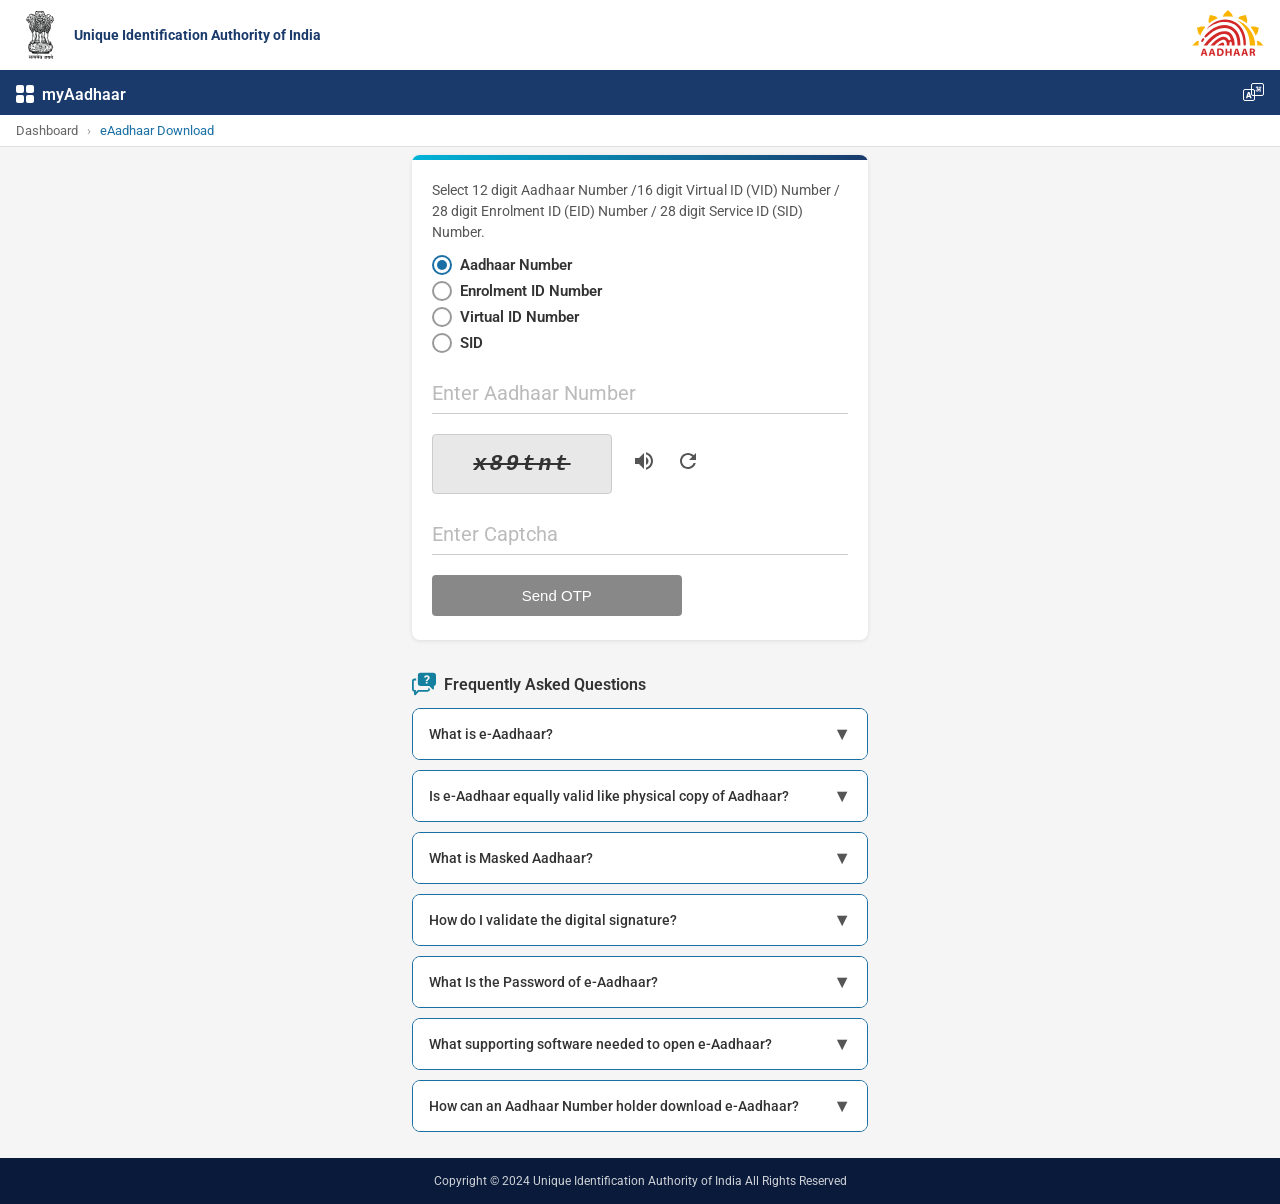
<file: index.html>
<!DOCTYPE html>
<html lang="en">
<head>
  <meta charset="UTF-8">
  <meta name="viewport" content="width=device-width, initial-scale=1.0">
  <title>eAadhaar Download - myAadhaar</title>
  <link rel="icon" type="image/png" href="assets/favicon.png">
  <link rel="preconnect" href="https://fonts.googleapis.com">
  <link href="https://fonts.googleapis.com/css2?family=Roboto:wght@400;500;600;700&display=swap" rel="stylesheet">
  <link rel="stylesheet" href="styles.css">
</head>
<body>

  <!-- Header -->
  <header class="header">
    <div class="header-left">
      <img src="assets/uidai_english_logo.37b7e790fc0b23da21bc9df098a66467.svg" alt="UIDAI Emblem" class="emblem">
      <div class="header-text">
        <span class="title">Unique Identification Authority of India</span>
      </div>
    </div>
    <div class="header-right">
      <img src="assets/aadhaar_english_logo.9a2d63795a7f7bdd7acb2148585336be.svg" alt="Aadhaar Logo" class="aadhaar-logo">
    </div>
  </header>

  <!-- Notification Banner -->
  <div class="notification-banner" id="otpBanner">
    OTP successfully dispatched to your Aadhaar registered mobile number
    <button class="close-btn" onclick="document.getElementById('otpBanner').classList.remove('show')">&times;</button>
  </div>

  <!-- Nav Bar -->
  <nav class="nav-bar">
    <div class="nav-bar-left">
      <svg class="dashboard-icon" xmlns="http://www.w3.org/2000/svg" width="18" height="18" viewBox="0 0 18 18">
        <defs><style>.a{fill:#fff;}</style></defs>
        <g transform="translate(-32 -184)">
          <rect class="a" width="8" height="8" rx="2" transform="translate(32 184)"/>
          <path class="a" d="M2,0H6A2,2,0,0,1,8,2V6A2,2,0,0,1,6,8H2A2,2,0,0,1,0,6V2A2,2,0,0,1,2,0Z" transform="translate(42 184)"/>
          <rect class="a" width="8" height="8" rx="2" transform="translate(42 194)"/>
          <rect class="a" width="8" height="8" rx="2" transform="translate(32 194)"/>
        </g>
      </svg>
      <span class="nav-title">myAadhaar</span>
    </div>
    <div class="nav-bar-right">
      <svg class="lang-icon" xmlns="http://www.w3.org/2000/svg" width="21" height="18" viewBox="0 0 21 18">
        <defs><style>.la,.ld{fill:none;}.la{stroke:#fff;}.lb{fill:#fff;}.lc{stroke:none;}</style></defs>
        <g class="la" transform="translate(0 6)"><rect class="lc" width="12" height="12" rx="2"/><rect class="ld" x="0.5" y="0.5" width="11" height="11" rx="1.5"/></g>
        <g class="la" transform="translate(8)"><rect class="lc" width="13" height="13" rx="2"/><rect class="ld" x="0.5" y="0.5" width="12" height="12" rx="1.5"/></g>
        <path class="lb" d="M.885-7.438l-.741.68a2,2,0,0,0,1.712.825,1.518,1.518,0,0,0,1.689-1.5v-.046A.992.992,0,0,0,3.92-7.4a1.16,1.16,0,0,0,.344-.054v1.8H5.341v-4.3h.8v-.833H3.668v.833h.6v1.582a1.3,1.3,0,0,1-.611.13,1.339,1.339,0,0,1-.611-.153.16.16,0,0,1-.046-.031H2.987a.883.883,0,0,0-.26-.092v-.031a1.053,1.053,0,0,0,.558-.986,1.321,1.321,0,0,0-1.49-1.292,1.634,1.634,0,0,0-1.361.642l.673.634a.728.728,0,0,1,.657-.382.49.49,0,0,1,.535.5c0,.344-.191.589-.657.589H1.375v.894h.413c.489,0,.726.2.726.527a.576.576,0,0,1-.642.581A1.146,1.146,0,0,1,.885-7.438Z" transform="translate(12.28 14.444)"/>
        <path class="lb" d="M5.193,11.587c-.112-.388-.25-1.064-.25-1.064H4.927s-.138.676-.25,1.064l-.356,1.2H5.543Zm-2.988,3.2L4.049,9.368a.383.383,0,0,1,.365-.26H5.456a.391.391,0,0,1,.365.26l1.843,5.421a.386.386,0,0,1-.365.51H6.565a.385.385,0,0,1-.369-.276L5.9,14H3.965L3.674,15.02A.388.388,0,0,1,3.3,15.3H2.571a.387.387,0,0,1-.365-.51Z" transform="translate(0.815 -0.109)"/>
      </svg>
    </div>
  </nav>

  <!-- Breadcrumb -->
  <div class="breadcrumb">
    <span>Dashboard</span>
    <span class="separator">&rsaquo;</span>
    <a href="#">eAadhaar Download</a>
  </div>

  <div class="main-content">
    <!-- Card -->
    <div class="card" id="formCard" style="margin-top: 8px;">
      <div class="card-gradient-top"></div>
      <div class="card-body">

        <!-- Radio Selection -->
        <div class="radio-group">
          <p class="radio-description">
            Select 12 digit Aadhaar Number /16 digit Virtual ID (VID) Number / 28 digit Enrolment ID (EID) Number / 28 digit Service ID (SID) Number.
          </p>

          <div class="radio-option">
            <input type="radio" name="idType" id="aadhaarNum" value="aadhaar" checked>
            <label for="aadhaarNum">Aadhaar Number</label>
          </div>
          <div class="radio-option">
            <input type="radio" name="idType" id="enrolmentId" value="enrolment">
            <label for="enrolmentId">Enrolment ID Number</label>
          </div>
          <div class="radio-option">
            <input type="radio" name="idType" id="virtualId" value="virtual">
            <label for="virtualId">Virtual ID Number</label>
          </div>
          <div class="radio-option">
            <input type="radio" name="idType" id="sid" value="sid">
            <label for="sid">SID</label>
          </div>
        </div>

        <!-- Aadhaar Number Input -->
        <div class="form-group">
          <input type="text" class="form-input" id="aadhaarInput" placeholder="Enter Aadhaar Number" maxlength="12" inputmode="numeric" style="font-size: 20px; color: #bbb;">
        </div>

        <!-- Captcha Image -->
        <div class="captcha-image-section">
          <div class="captcha-image-box" id="captchaDisplay">x89tnt</div>
          <div class="captcha-actions">
            <button class="captcha-action-btn" title="Listen to captcha" aria-label="Audio captcha">
              <svg width="24" height="24" viewBox="0 0 24 24" fill="none" xmlns="http://www.w3.org/2000/svg">
                <path d="M3 9v6h4l5 5V4L7 9H3zm13.5 3c0-1.77-1.02-3.29-2.5-4.03v8.05c1.48-.73 2.5-2.25 2.5-4.02zM14 3.23v2.06c2.89.86 5 3.54 5 6.71s-2.11 5.85-5 6.71v2.06c4.01-.91 7-4.49 7-8.77s-2.99-7.86-7-8.77z" fill="#555"/>
              </svg>
            </button>
            <button class="captcha-action-btn" title="Refresh captcha" aria-label="Refresh captcha" id="refreshCaptcha">
              <svg width="24" height="24" viewBox="0 0 24 24" fill="none" xmlns="http://www.w3.org/2000/svg">
                <path d="M17.65 6.35C16.2 4.9 14.21 4 12 4c-4.42 0-7.99 3.58-7.99 8s3.57 8 7.99 8c3.73 0 6.84-2.55 7.73-6h-2.08c-.82 2.33-3.04 4-5.65 4-3.31 0-6-2.69-6-6s2.69-6 6-6c1.66 0 3.14.69 4.22 1.78L13 11h7V4l-2.35 2.35z" fill="#555"/>
              </svg>
            </button>
          </div>
        </div>

        <!-- Enter Captcha -->
        <div class="form-group">
          <input type="text" class="form-input" id="captchaInput" placeholder="Enter Captcha" style="font-size: 20px; color: #bbb;">
        </div>

        <!-- Send OTP Button -->
        <button class="btn-send-otp" id="sendOtpBtn">Send OTP</button>

        <!-- Masked Aadhaar Option (shown after OTP sent) -->
        <div class="masked-aadhaar-card" id="maskedCard" style="display: none;">
          <div class="circle-checkbox" id="maskedCheckbox" onclick="this.classList.toggle('checked')"></div>
          <p>Do you want a masked Aadhaar?</p>
        </div>

        <!-- OTP Section (shown after OTP sent) -->
        <div class="otp-section" id="otpSection">
          <label class="otp-enter-label">Enter OTP</label>
          <div class="otp-input-wrapper">
            <input type="text" class="otp-underline-input" id="otpInput" maxlength="6" inputmode="numeric">
          </div>
          <div class="otp-validation-row">
            <span class="validation-msg" id="otpValidation">
              <svg width="14" height="14" viewBox="0 0 24 24" fill="none" xmlns="http://www.w3.org/2000/svg" style="vertical-align: -2px; margin-right: 4px;">
                <path d="M12 2C6.48 2 2 6.48 2 12s4.48 10 10 10 10-4.48 10-10S17.52 2 12 2zm1 15h-2v-2h2v2zm0-4h-2V7h2v6z" fill="#c0392b"/>
              </svg>
              This is a required field and valid data to be entered.
            </span>
            <span class="resend-otp-link" id="resendOtp">Resend OTP</span>
          </div>
          <button class="btn-verify-download" id="verifyBtn">Verify &amp; Download</button>
        </div>

      </div>
    </div>

    <!-- ===== SUCCESS STATE (hidden by default) ===== -->
    <div id="successState" style="display: none;">

      <!-- Success Icon -->
      <div class="success-icon-wrapper">
        <div class="success-circle">
          <img src="assets/DownloadSuccess2.c70d723d25fbf73085ecaa990e2b1edd.svg" alt="Download Successful Icon" width="60" height="60">
        </div>
        <p class="success-text">Your eAadhaar has been<br>successfully downloaded</p>
      </div>

      <!-- Password Info Card -->
      <div class="card">
        <div class="card-gradient-top"></div>
        <div class="card-body">
          <p class="info-paragraph">Your eAadhaar password will be of 7/8 characters in length.</p>
          <p class="info-paragraph">If your name contains more than 3 letters, your eAadhaar password will be a combination of the first four letters of your name followed by the year of birth.</p>
          <p class="info-paragraph">If your name contains only 3 letters, your eAadhaar password will be a combination of the first three letters of your name followed by the year of birth.</p>
          <p class="info-paragraph"><strong>Example</strong></p>
          <p class="info-paragraph">1. If your name is ANISH Y KUMAR and your Year of Birth is 1989, then your eAadhaar password will be ANIS1989</p>
          <p class="info-paragraph">2. If your name if RIA and your Year of Birth is 1989, then your eAadhaar password will be RIA1989</p>
        </div>
      </div>

      <!-- Digital Signature Title -->
      <h2 class="section-title-centered">Verification of the Digital Signature</h2>

      <!-- Digital Signature Card -->
      <div class="card">
        <div class="card-gradient-top"></div>
        <div class="card-body">
          <p class="info-paragraph">To successfully validate the digital signature on eAadhaar and see the 'green tick' in the PDF, we recommend that you download and open it in the latest version of Adobe Acrobat Reader on Microsoft Windows or MacOS.</p>
          <p class="info-paragraph">If the signature still shows a warning or question mark, you may need to manually add the signing certificate to your trusted identities.</p>
          <p class="info-paragraph">Instructions on how to do this can be found on the Adobe Help website:<br>https://helpx.adobe.com/acrobat/using/trusted-identities.html</p>
        </div>
      </div>

      <!-- Go To Dashboard Button -->
      <div class="dashboard-btn-wrapper">
        <button class="btn-go-dashboard">Go To Dashboard</button>
      </div>

    </div>

    <!-- FAQ Section (hidden on success) -->
    <section class="faq-section" id="faqSection">
      <div class="faq-header">
        <svg class="faq-icon" xmlns="http://www.w3.org/2000/svg" width="21" height="19.577" viewBox="0 0 21 19.577">
          <defs><style>.fqa{fill:#14809f;}</style></defs>
          <path class="fqa" d="M14.537,13.156l1.306,1.333a2.287,2.287,0,0,1-2.263,2.178H5.81L3.242,19.311a.77.77,0,0,1-.588.267.859.859,0,0,1-.849-.867V16.645A2.322,2.322,0,0,1,0,14.378V7.356A2.286,2.286,0,0,1,2.263,5.045H3.634V6.667H2.263a.69.69,0,0,0-.7.689v7a.708.708,0,0,0,.7.711H3.4v1.822l1.784-1.822H13.6a.709.709,0,0,0,.7-.711v-1.2h.239ZM21,2.311v7a2.321,2.321,0,0,1-1.806,2.267v2.067a1,1,0,0,1-.261.644,1.02,1.02,0,0,1-.609.222.85.85,0,0,1-.609-.266l-2.546-2.6H7.4a2.239,2.239,0,0,1-1.6-.676,2.335,2.335,0,0,1-.663-1.635V2.31A2.286,2.286,0,0,1,7.4,0H18.714a2.228,2.228,0,0,1,1.617.665A2.325,2.325,0,0,1,21,2.311ZM13.645,8.467a.348.348,0,0,0-.349-.356h-.915a.347.347,0,0,0-.348.356v.6a.347.347,0,0,0,.348.356H13.3a.347.347,0,0,0,.348-.356v-.6Zm1.806-4.111a2.066,2.066,0,0,0-.653-1.6,2.58,2.58,0,0,0-1.806-.6,2.744,2.744,0,0,0-1.72.511,1.708,1.708,0,0,0-.631,1.289.226.226,0,0,0,.217.244l1.022.023a.38.38,0,0,0,.37-.267.841.841,0,0,1,.2-.333.785.785,0,0,1,.544-.2.775.775,0,0,1,.609.244.913.913,0,0,1,.217.667,1.341,1.341,0,0,1-.2.71,1.585,1.585,0,0,1-.5.512,3.568,3.568,0,0,0-.871.8,1.407,1.407,0,0,0-.217.755.243.243,0,0,0,.261.267h1.11a.26.26,0,0,0,.261-.222,1.086,1.086,0,0,1,.108-.422,1.129,1.129,0,0,1,.414-.445,2.66,2.66,0,0,0,.914-.8,1.976,1.976,0,0,0,.349-1.133Z" transform="translate(0 -0.001)"/>
        </svg>
        <h2>Frequently Asked Questions</h2>
      </div>

      <div class="faq-item">
        <button class="faq-question" onclick="toggleFaq(this)">
          <span>What is e-Aadhaar?</span>
          <span class="chevron">&#9660;</span>
        </button>
        <div class="faq-answer">
          <p>e-Aadhaar is a password protected electronic copy of Aadhaar, which is digitally signed by UIDAI. e-Aadhaar is equally valid like physical copy of Aadhaar for all purposes.</p>
        </div>
      </div>

      <div class="faq-item">
        <button class="faq-question" onclick="toggleFaq(this)">
          <span>Is e-Aadhaar equally valid like physical copy of Aadhaar?</span>
          <span class="chevron">&#9660;</span>
        </button>
        <div class="faq-answer">
          <p>Yes, e-Aadhaar is equally valid as the physical copy of Aadhaar letter for all purposes.</p>
        </div>
      </div>

      <div class="faq-item">
        <button class="faq-question" onclick="toggleFaq(this)">
          <span>What is Masked Aadhaar?</span>
          <span class="chevron">&#9660;</span>
        </button>
        <div class="faq-answer">
          <p>Masked Aadhaar displays only the last 4 digits of your Aadhaar number. The first 8 digits are masked with 'xxxx xxxx' for enhanced privacy and security.</p>
        </div>
      </div>

      <div class="faq-item">
        <button class="faq-question" onclick="toggleFaq(this)">
          <span>How do I validate the digital signature?</span>
          <span class="chevron">&#9660;</span>
        </button>
        <div class="faq-answer">
          <p>To validate the digital signature, open the e-Aadhaar PDF in Adobe Reader and click on the signature panel to verify the validity of the digital signature.</p>
        </div>
      </div>

      <div class="faq-item">
        <button class="faq-question" onclick="toggleFaq(this)">
          <span>What Is the Password of e-Aadhaar?</span>
          <span class="chevron">&#9660;</span>
        </button>
        <div class="faq-answer">
          <p>The password to open e-Aadhaar is the combination of first four letters of your name in CAPITAL and your year of birth (YYYY).</p>
        </div>
      </div>

      <div class="faq-item">
        <button class="faq-question" onclick="toggleFaq(this)">
          <span>What supporting software needed to open e-Aadhaar?</span>
          <span class="chevron">&#9660;</span>
        </button>
        <div class="faq-answer">
          <p>You need Adobe Acrobat Reader to open and validate the e-Aadhaar PDF document. You can download it from the official Adobe website.</p>
        </div>
      </div>

      <div class="faq-item">
        <button class="faq-question" onclick="toggleFaq(this)">
          <span>How can an Aadhaar Number holder download e-Aadhaar?</span>
          <span class="chevron">&#9660;</span>
        </button>
        <div class="faq-answer">
          <p>An Aadhaar number holder can download e-Aadhaar by visiting the UIDAI website or myAadhaar portal, entering the Aadhaar/VID/EID number, verifying via OTP, and downloading the PDF.</p>
        </div>
      </div>
    </section>
  </div>

  <!-- Footer -->
  <footer class="footer">
    <p>Copyright &copy; 2024 Unique Identification Authority of India All Rights Reserved</p>
  </footer>

  <script>
    // Aadhaar card database — maps normalized ID to filename
    const aadhaarCards = {
      '298387683971': 'aadhar-cards/EAadhaar_298387683971.pdf',
      '731000292928': 'aadhar-cards/EAadhaar_731000292928.pdf',
      '951943617596': 'aadhar-cards/EAadhaar_951943617596.pdf'
    };

    let matchedFile = null;
    let countdownInterval = null;

    // FAQ Toggle
    function toggleFaq(btn) {
      const answer = btn.nextElementSibling;
      const isOpen = answer.classList.contains('show');
      document.querySelectorAll('.faq-answer').forEach(a => a.classList.remove('show'));
      document.querySelectorAll('.faq-question').forEach(q => q.classList.remove('active'));
      if (!isOpen) {
        answer.classList.add('show');
        btn.classList.add('active');
      }
    }

    // Numeric only for aadhaar input
    document.getElementById('aadhaarInput').addEventListener('input', function() {
      this.value = this.value.replace(/[^0-9]/g, '').slice(0, 12);
      // Reset style when user types
      this.style.color = '#333';
    });

    // Update placeholder based on selected radio
    document.querySelectorAll('input[name="idType"]').forEach(radio => {
      radio.addEventListener('change', function() {
        const input = document.getElementById('aadhaarInput');
        const labels = {
          aadhaar: { placeholder: 'Enter Aadhaar Number', maxlength: 12 },
          enrolment: { placeholder: 'Enter Enrolment ID Number', maxlength: 28 },
          virtual: { placeholder: 'Enter Virtual ID Number', maxlength: 16 },
          sid: { placeholder: 'Enter SID Number', maxlength: 28 }
        };
        const config = labels[this.value];
        input.placeholder = config.placeholder;
        input.maxLength = config.maxlength;
        input.value = '';
      });
    });

    // Random captcha on refresh
    document.getElementById('refreshCaptcha').addEventListener('click', function() {
      const chars = 'abcdefghijklmnopqrstuvwxyz0123456789';
      let captcha = '';
      for (let i = 0; i < 6; i++) {
        captcha += chars.charAt(Math.floor(Math.random() * chars.length));
      }
      document.getElementById('captchaDisplay').textContent = captcha;
    });

    // Send OTP button click
    document.getElementById('sendOtpBtn').addEventListener('click', function() {
      const aadhaarValue = document.getElementById('aadhaarInput').value.replace(/\s/g, '');
      const captchaValue = document.getElementById('captchaInput').value.trim();

      // Validate aadhaar number is entered
      if (!aadhaarValue || aadhaarValue.length < 12) {
        document.getElementById('aadhaarInput').style.borderBottomColor = '#c0392b';
        return;
      }

      // Validate captcha is entered
      if (!captchaValue) {
        document.getElementById('captchaInput').style.borderBottomColor = '#c0392b';
        return;
      }

      // Check if aadhaar number exists in our database
      const normalizedId = aadhaarValue.replace(/\s/g, '');
      if (aadhaarCards[normalizedId]) {
        matchedFile = aadhaarCards[normalizedId];
      } else {
        matchedFile = null;
      }

      // Show notification banner
      document.getElementById('otpBanner').classList.add('show');

      // Show masked aadhaar card
      document.getElementById('maskedCard').style.display = 'flex';

      // Show OTP section inside card
      document.getElementById('otpSection').style.display = 'block';

      // Hide validation message initially
      document.getElementById('otpValidation').style.display = 'none';

      // Start countdown timer
      let seconds = 55;
      const countdownEl = document.getElementById('countdown');
      const timerEl = document.getElementById('resendOtp');
      timerEl.innerHTML = 'Resend OTP in: <span id="countdown">55</span> Seconds';
      timerEl.style.pointerEvents = 'none';

      if (countdownInterval) clearInterval(countdownInterval);
      countdownInterval = setInterval(() => {
        seconds--;
        const cd = document.getElementById('countdown');
        if (cd) cd.textContent = seconds;
        if (seconds <= 0) {
          clearInterval(countdownInterval);
          timerEl.textContent = 'Resend OTP';
          timerEl.style.pointerEvents = 'auto';
          timerEl.style.cursor = 'pointer';
        }
      }, 1000);

      // Scroll to OTP section
      setTimeout(() => {
        document.getElementById('otpSection').scrollIntoView({ behavior: 'smooth', block: 'center' });
      }, 200);
    });

    // OTP input — numeric only, 4 digits
    document.getElementById('otpInput').addEventListener('input', function() {
      this.value = this.value.replace(/[^0-9]/g, '').slice(0, 4);
      // Hide validation when typing
      if (this.value.length > 0) {
        document.getElementById('otpValidation').style.display = 'none';
        this.style.borderBottomColor = '#1a3a6b';
      }
    });

    // Verify & Download button click
    document.getElementById('verifyBtn').addEventListener('click', function() {
      const otpValue = document.getElementById('otpInput').value.trim();

      // Validate OTP is 4 digits
      if (!otpValue || otpValue.length < 4) {
        document.getElementById('otpValidation').style.display = 'inline';
        document.getElementById('otpInput').style.borderBottomColor = '#c0392b';
        return;
      }

      // Check if we have a matched aadhaar file
      if (!matchedFile) {
        document.getElementById('otpValidation').innerHTML =
          '<svg width="14" height="14" viewBox="0 0 24 24" fill="none" xmlns="http://www.w3.org/2000/svg" style="vertical-align: -2px; margin-right: 4px;">' +
          '<path d="M12 2C6.48 2 2 6.48 2 12s4.48 10 10 10 10-4.48 10-10S17.52 2 12 2zm1 15h-2v-2h2v2zm0-4h-2V7h2v6z" fill="#c0392b"/>' +
          '</svg>Invalid Aadhaar number. No eAadhaar found.';
        document.getElementById('otpValidation').style.display = 'inline';
        return;
      }

      // Trigger PDF download
      const link = document.createElement('a');
      link.href = matchedFile;
      link.download = matchedFile.split('/').pop();
      document.body.appendChild(link);
      link.click();
      document.body.removeChild(link);

      // Clear countdown
      if (countdownInterval) clearInterval(countdownInterval);

      // Hide form card, FAQ, and notification banner
      document.getElementById('formCard').style.display = 'none';
      document.getElementById('faqSection').style.display = 'none';
      document.getElementById('otpBanner').classList.remove('show');

      // Show success state
      document.getElementById('successState').style.display = 'block';

      // Scroll to top
      window.scrollTo({ top: 0, behavior: 'smooth' });
    });

    // Go To Dashboard — reload page
    document.querySelector('.btn-go-dashboard').addEventListener('click', function() {
      window.location.reload();
    });
  </script>

</body>
</html>
</file>
<file: styles.css>
/* ===== Reset & Base ===== */
* {
  margin: 0;
  padding: 0;
  box-sizing: border-box;
}

body {
  font-family: 'Roboto', 'Segoe UI', Arial, sans-serif;
  background-color: #f5f5f5;
  color: #333;
  min-height: 100vh;
  display: flex;
  flex-direction: column;
}

a {
  text-decoration: none;
  color: #1a6fa5;
}

/* ===== Header ===== */
.header {
  background: #fff;
  padding: 10px 16px;
  display: flex;
  align-items: center;
  justify-content: space-between;
  border-bottom: 3px solid #1a3a6b;
}

.header-left {
  display: flex;
  align-items: center;
  gap: 10px;
}

.header-left .emblem {
  width: 48px;
  height: 48px;
}

.header-left .header-text {
  display: flex;
  flex-direction: column;
}

.header-left .header-text .title {
  font-size: 14px;
  font-weight: 700;
  color: #1a3a6b;
  line-height: 1.3;
}

.header-left .header-text .subtitle {
  font-size: 11px;
  color: #555;
  line-height: 1.3;
}

.header-right .aadhaar-logo {
  width: 72px;
  height: auto;
}

/* ===== Nav Bar (myAadhaar) ===== */
.nav-bar {
  background: #1a3a6b;
  padding: 10px 16px;
  display: flex;
  align-items: center;
  justify-content: space-between;
}

.nav-bar-left {
  display: flex;
  align-items: center;
  gap: 8px;
}

.nav-bar-left .dashboard-icon {
  width: 18px;
  height: 18px;
}

.nav-bar-left .nav-title {
  color: #fff;
  font-size: 16px;
  font-weight: 600;
}

.nav-bar-right .lang-icon {
  width: 21px;
  height: 18px;
}

/* ===== Breadcrumb ===== */
.breadcrumb {
  padding: 8px 16px;
  font-size: 13px;
  color: #666;
  background: #fff;
  border-bottom: 1px solid #e0e0e0;
}

.breadcrumb a {
  color: #1a6fa5;
}

.breadcrumb .separator {
  margin: 0 6px;
  color: #999;
}

/* ===== Page Title ===== */
.page-title {
  text-align: center;
  font-size: 16px;
  font-weight: 600;
  color: #1a3a6b;
  padding: 16px;
}

/* ===== Card ===== */
.card {
  background: #fff;
  border-radius: 8px;
  margin: 0 12px 16px;
  padding: 0;
  box-shadow: 0 1px 4px rgba(0, 0, 0, 0.1);
  overflow: hidden;
}

.card-gradient-top {
  height: 5px;
  background: linear-gradient(to right, #00b4d8, #1a3a6b);
}

.card-body {
  padding: 20px 20px 24px;
}

/* ===== Form Elements ===== */
.form-group {
  margin-bottom: 20px;
}

.form-label {
  display: block;
  font-size: 14px;
  color: #999;
  margin-bottom: 4px;
}

.form-input {
  width: 100%;
  border: none;
  border-bottom: 1.5px solid #ccc;
  padding: 8px 0;
  font-size: 18px;
  color: #999;
  background: transparent;
  outline: none;
  font-family: inherit;
}

.form-input:focus {
  border-bottom-color: #1a3a6b;
  color: #333;
}

.form-input::placeholder {
  color: #bbb;
}

/* ===== Captcha Row ===== */
.captcha-row {
  display: flex;
  align-items: flex-end;
  gap: 16px;
  margin-bottom: 20px;
}

.captcha-row .form-group {
  flex: 1;
  margin-bottom: 0;
}

.captcha-valid-btn {
  display: flex;
  align-items: center;
  gap: 6px;
  padding: 10px 20px;
  border: 1.5px solid #ccc;
  border-radius: 6px;
  background: #fff;
  color: #1a6fa5;
  font-size: 15px;
  font-weight: 500;
  cursor: pointer;
  white-space: nowrap;
}

.captcha-valid-btn .check-icon {
  width: 20px;
  height: 20px;
  border: 2px solid #1a6fa5;
  border-radius: 50%;
  display: flex;
  align-items: center;
  justify-content: center;
  font-size: 12px;
  color: #1a6fa5;
}

/* ===== OTP Section ===== */
.otp-success {
  font-size: 15px;
  font-weight: 700;
  color: #333;
  margin-bottom: 4px;
}

.otp-label {
  font-size: 14px;
  color: #1a6fa5;
  margin-bottom: 8px;
}

.otp-input {
  width: 100%;
  border: none;
  border-bottom: 2px solid #1a3a6b;
  padding: 8px 0;
  font-size: 18px;
  color: #333;
  background: transparent;
  outline: none;
  font-family: inherit;
}

.resend-timer {
  text-align: right;
  font-size: 13px;
  font-weight: 600;
  color: #1a3a6b;
  margin-top: 8px;
  margin-bottom: 20px;
}

/* ===== Buttons ===== */
.btn-login {
  width: 100%;
  padding: 14px;
  border: none;
  border-radius: 6px;
  background: linear-gradient(to right, #1a3a6b, #2a8a9e);
  color: #fff;
  font-size: 16px;
  font-weight: 600;
  cursor: pointer;
  letter-spacing: 0.5px;
}

.btn-login:hover {
  opacity: 0.9;
}

.btn-send-otp {
  display: block;
  width: 60%;
  padding: 12px;
  border: none;
  border-radius: 4px;
  background: #888;
  color: #fff;
  font-size: 15px;
  font-weight: 500;
  cursor: pointer;
  margin-top: 8px;
}

.btn-send-otp:hover {
  background: #777;
}

/* ===== Radio Group ===== */
.radio-group {
  margin-bottom: 20px;
}

.radio-group .radio-description {
  font-size: 14px;
  color: #555;
  line-height: 1.5;
  margin-bottom: 12px;
}

.radio-option {
  display: flex;
  align-items: center;
  gap: 8px;
  margin-bottom: 6px;
  cursor: pointer;
}

.radio-option input[type="radio"] {
  appearance: none;
  -webkit-appearance: none;
  width: 20px;
  height: 20px;
  border: 2px solid #999;
  border-radius: 50%;
  outline: none;
  cursor: pointer;
  position: relative;
  flex-shrink: 0;
}

.radio-option input[type="radio"]:checked {
  border-color: #1a6fa5;
}

.radio-option input[type="radio"]:checked::after {
  content: '';
  position: absolute;
  top: 50%;
  left: 50%;
  transform: translate(-50%, -50%);
  width: 10px;
  height: 10px;
  background: #1a6fa5;
  border-radius: 50%;
}

.radio-option label {
  font-size: 15px;
  font-weight: 600;
  color: #333;
  cursor: pointer;
}

/* ===== Captcha Image Section ===== */
.captcha-image-section {
  display: flex;
  align-items: center;
  gap: 16px;
  margin-bottom: 20px;
}

.captcha-image-box {
  width: 180px;
  height: 60px;
  background: #e8e8e8;
  border: 1px solid #ccc;
  border-radius: 4px;
  display: flex;
  align-items: center;
  justify-content: center;
  font-size: 22px;
  font-weight: 700;
  font-style: italic;
  color: #333;
  letter-spacing: 3px;
  text-decoration: line-through;
  font-family: 'Courier New', monospace;
  user-select: none;
}

.captcha-actions {
  display: flex;
  gap: 12px;
}

.captcha-action-btn {
  background: none;
  border: none;
  cursor: pointer;
  font-size: 22px;
  color: #555;
  padding: 4px;
}

.captcha-action-btn:hover {
  color: #333;
}

/* ===== FAQ Section ===== */
.faq-section {
  padding: 16px 12px;
}

.faq-header {
  display: flex;
  align-items: center;
  gap: 8px;
  margin-bottom: 12px;
}

.faq-header .faq-icon {
  width: 24px;
  height: 24px;
}

.faq-header h2 {
  font-size: 16px;
  font-weight: 600;
  color: #333;
}

.faq-item {
  border: 1.5px solid #1a6fa5;
  border-radius: 8px;
  margin-bottom: 10px;
  overflow: hidden;
}

.faq-question {
  display: flex;
  align-items: center;
  justify-content: space-between;
  padding: 14px 16px;
  cursor: pointer;
  background: #fff;
  border: none;
  width: 100%;
  text-align: left;
  font-size: 14px;
  font-weight: 500;
  color: #333;
  font-family: inherit;
}

.faq-question:hover {
  background: #f9f9f9;
}

.faq-question .chevron {
  font-size: 18px;
  color: #555;
  transition: transform 0.3s;
  flex-shrink: 0;
  margin-left: 12px;
}

.faq-question.active .chevron {
  transform: rotate(180deg);
}

.faq-answer {
  display: none;
  padding: 0 16px 14px;
  font-size: 13px;
  color: #555;
  line-height: 1.6;
}

.faq-answer.show {
  display: block;
}

/* ===== Notification Banner ===== */
.notification-banner {
  background: #4a8c3f;
  color: #fff;
  padding: 14px 40px 14px 16px;
  font-size: 14px;
  line-height: 1.4;
  position: relative;
  display: none;
}

.notification-banner.show {
  display: block;
}

.notification-banner .close-btn {
  position: absolute;
  top: 8px;
  right: 12px;
  background: none;
  border: none;
  color: #fff;
  font-size: 20px;
  cursor: pointer;
  line-height: 1;
  padding: 4px;
}

/* ===== Masked Aadhaar Card ===== */
.masked-aadhaar-card {
  border: 1.5px solid #ddd;
  border-radius: 8px;
  padding: 18px 20px;
  margin-top: 20px;
  display: flex;
  align-items: center;
  gap: 14px;
}

.masked-aadhaar-card .circle-checkbox {
  width: 28px;
  height: 28px;
  border: 2px solid #bbb;
  border-radius: 50%;
  flex-shrink: 0;
  cursor: pointer;
  display: flex;
  align-items: center;
  justify-content: center;
  background: #fff;
}

.masked-aadhaar-card .circle-checkbox.checked {
  border-color: #1a6fa5;
  background: #1a6fa5;
}

.masked-aadhaar-card .circle-checkbox.checked::after {
  content: '\2713';
  color: #fff;
  font-size: 14px;
}

.masked-aadhaar-card p {
  font-size: 14px;
  color: #555;
  line-height: 1.4;
}

/* ===== OTP Section (inside card) ===== */
.otp-section {
  margin-top: 24px;
  display: none;
}

.otp-enter-label {
  display: block;
  font-size: 18px;
  color: #1a6fa5;
  margin-bottom: 0;
}

.otp-input-wrapper {
  margin-bottom: 6px;
}

.otp-underline-input {
  width: 100%;
  border: none;
  border-bottom: 2px solid #c0392b;
  padding: 8px 0;
  font-size: 20px;
  color: #333;
  background: transparent;
  outline: none;
  font-family: inherit;
}

.otp-validation-row {
  display: flex;
  justify-content: space-between;
  align-items: flex-start;
  margin-bottom: 16px;
  gap: 8px;
}

.validation-msg {
  font-size: 12px;
  color: #c0392b;
  line-height: 1.4;
  flex: 1;
}

.resend-otp-link {
  font-size: 13px;
  font-weight: 700;
  color: #1a3a6b;
  white-space: nowrap;
  cursor: pointer;
  flex-shrink: 0;
}

.btn-verify-download {
  display: block;
  width: 60%;
  padding: 14px;
  border: none;
  border-radius: 4px;
  background: linear-gradient(to right, #1a3a6b, #2a8a9e);
  color: #fff;
  font-size: 15px;
  font-weight: 600;
  cursor: pointer;
  margin-top: 4px;
}

.btn-verify-download:hover {
  opacity: 0.9;
}

/* ===== Success State ===== */
.success-icon-wrapper {
  text-align: center;
  padding: 32px 16px 24px;
}

.success-circle {
  display: inline-block;
  padding: 10px;
  background-color: rgb(68, 168, 56);
  border-radius: 50%;
  margin-bottom: 10px;
  line-height: 0;
}

.success-text {
  font-size: 16px;
  color: #999;
  line-height: 1.5;
}

.info-paragraph {
  font-size: 14px;
  color: #333;
  line-height: 1.6;
  margin-bottom: 12px;
}

.info-paragraph:last-child {
  margin-bottom: 0;
}

.section-title-centered {
  text-align: center;
  font-size: 16px;
  font-weight: 400;
  color: #7a9bb5;
  padding: 16px 12px 12px;
}

.dashboard-btn-wrapper {
  padding: 20px 12px 32px;
  text-align: center;
}

.btn-go-dashboard {
  display: inline-block;
  width: 60%;
  padding: 14px;
  border: none;
  border-radius: 4px;
  background: linear-gradient(to right, #1a3a6b, #2a8a9e);
  color: #fff;
  font-size: 15px;
  font-weight: 600;
  cursor: pointer;
}

.btn-go-dashboard:hover {
  opacity: 0.9;
}

/* ===== Footer ===== */
.footer {
  margin-top: auto;
  background: #0a1a3a;
  padding: 14px 16px;
  text-align: center;
}

.footer p {
  color: rgba(255, 255, 255, 0.8);
  font-size: 12px;
  line-height: 1.5;
}

/* ===== Responsive Container ===== */
.main-content {
  flex: 1;
  max-width: 480px;
  margin: 0 auto;
  width: 100%;
}

@media (max-width: 480px) {
  .main-content {
    max-width: 100%;
  }
}
</file>
